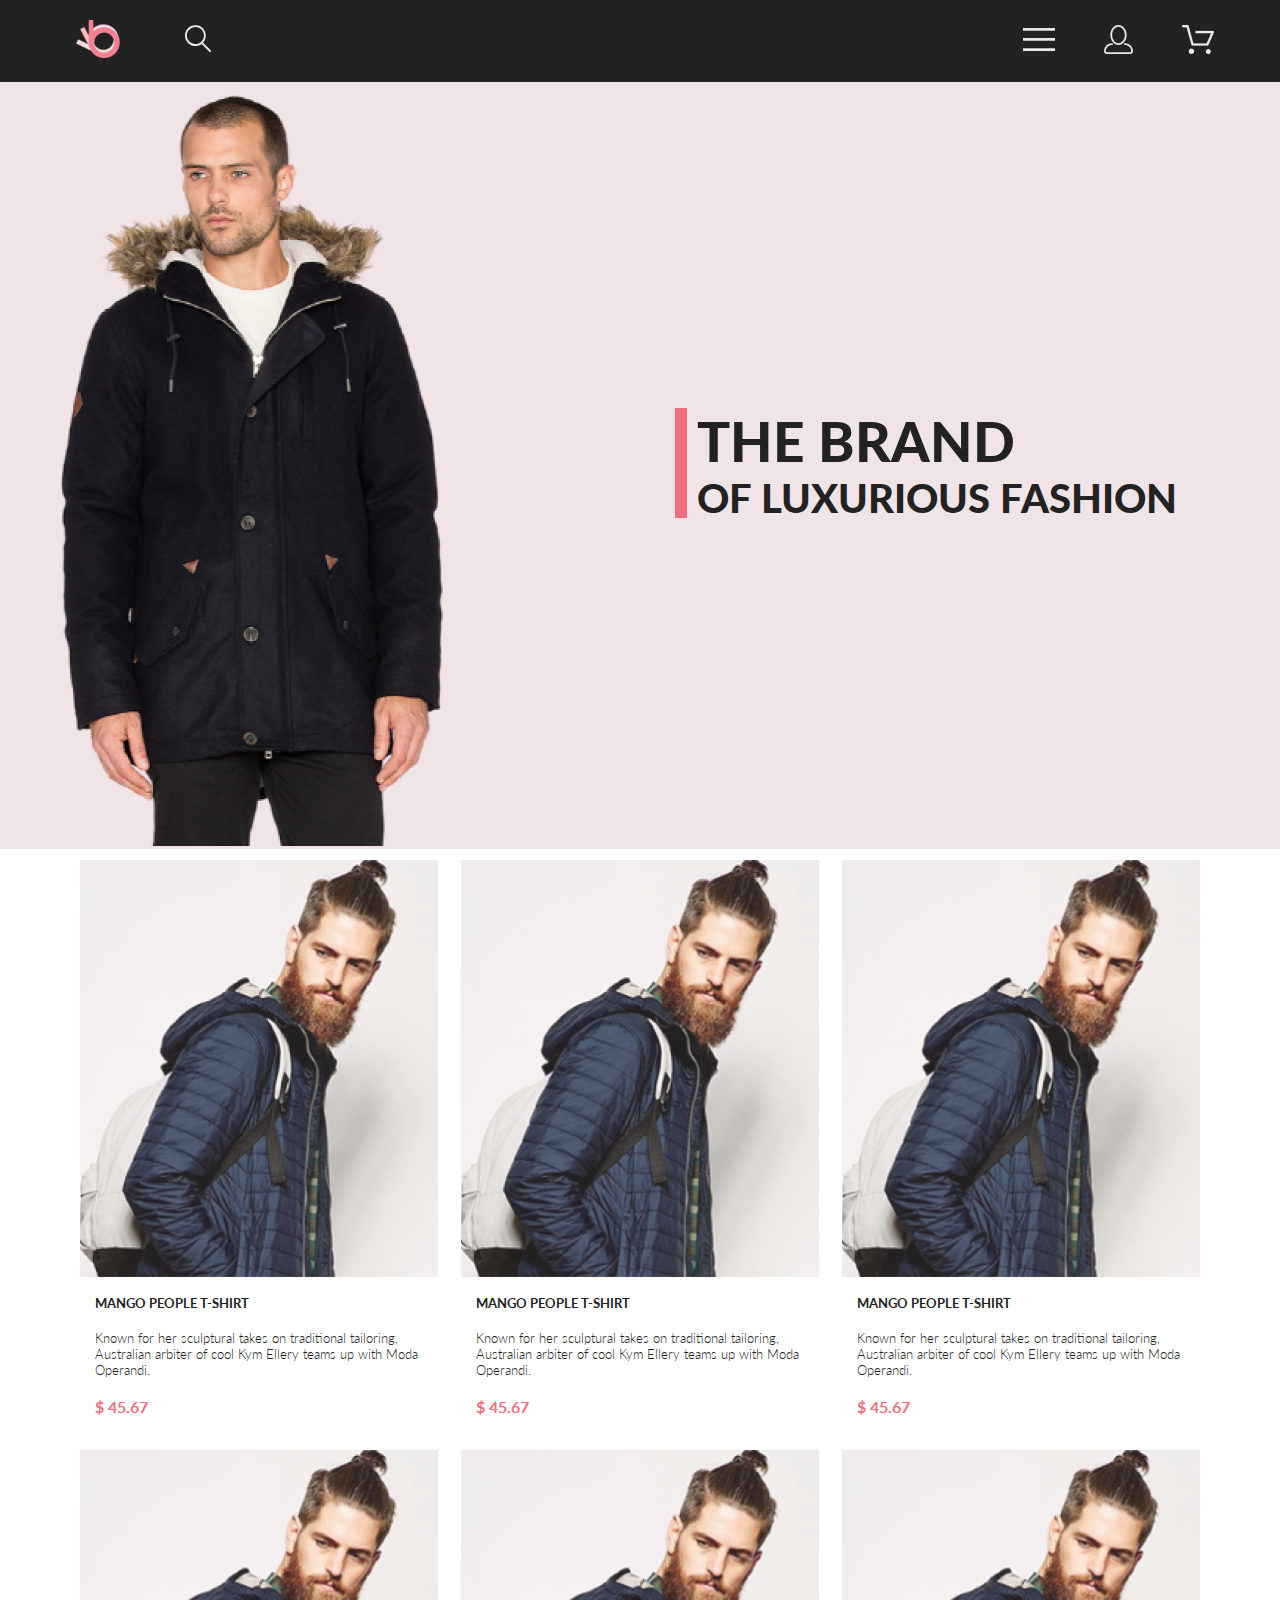
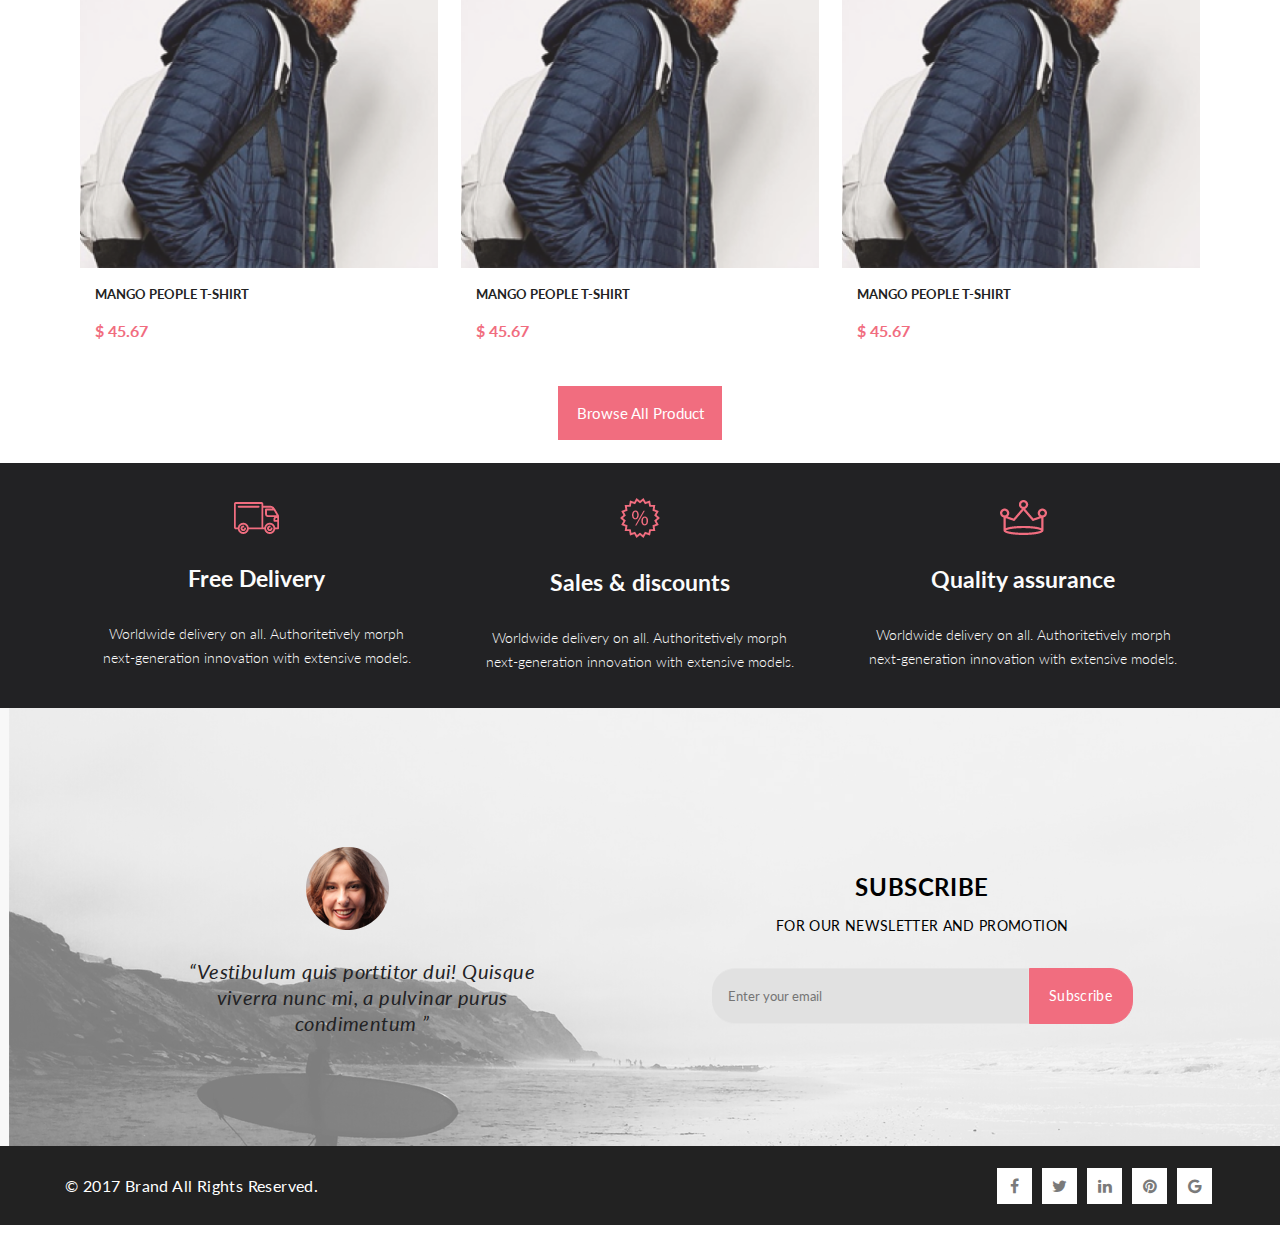
<file: adap/aindex.html>
<!DOCTYPE html>
<html lang="en">

<head>
    <meta charset="UTF-8">
    <meta http-equiv="X-UA-Compatible" content="IE=edge">
    <meta name="viewport" content="width=device-width, initial-scale=1.0">
    <title>Home page</title>
    <link href='http://fonts.googleapis.com/css?family=Lato:wght@300;400;700;900&subset=latin,latin-ext'
        rel='stylesheet' type='text/css'>
    <link rel="stylesheet" href="https://cdnjs.cloudflare.com/ajax/libs/font-awesome/4.7.0/css/font-awesome.min.css">
    <link rel="stylesheet" href="style.css">

</head>

<body>
    <div class="header">
        <div class="container">
            <div class="header_row">
                <div class="col1">
                    <a class="logoimg pict" href="#">
                        <img src="img/logo.svg" alt="logo">
                    </a>
                    <a class="magnifying pict" href="#"><img src="img/magnif.svg" alt="search"></a>
                </div>
                <div class="col2">
                    <a href="#">
                        <img class="pict" src="img/ham.svg" alt="ham">
                    </a>
                    <a href="#">
                        <img class="pict pers" src="img/pers.svg" alt="person">
                    </a>
                    <a href="#">
                        <img class="pict cart" src="img/cart.png" alt="cart">
                    </a>
                </div>
            </div>
        </div>
    </div>
    <div class="content">
        <div class="banner container">
            <div class="bannerpic">
                <img class="bannerm" src="img/bannerm.png" alt="man">
            </div>
            <div class="banner_container">
                <div class="rectangle"></div>
                <div class="text_container">
                    <span class="brand_text_banner">the brand <br> </span><span></span>of luxurious <span
                        class="fashion_text">fashion</span>
                </div>
            </div>
        </div>
    </div>
    <div class="featured container">
        <div class="featured_item">
            <a class="image_featured" href="#">
                <img class="image_item" src="img/fitem1.png" alt="item1">
                <div class="featured_name_price">
                    <p class="featured_item_text">Mango People T-shirt</p>
                    <p class="featured_item_text small">Known for her sculptural takes on traditional tailoring,
                        Australian arbiter of cool Kym Ellery
                        teams up with Moda
                        Operandi.</p>
                    <p class="featured_item_price">$ 45.67</p>
                </div>
            </a>
            <div class="to_cart">
                <a class="button_to_cart" href="#">
                    <img src="img/Cart_white.png" alt="cart_white">
                    <p class="to_cart_text">Add to Cart</p>
                </a>
            </div>
        </div>
        <div class="featured_item">
            <a class="image_featured" href="#">
                <img class="image_item" src="img/fitem1.png" alt="item1">
                <div class="featured_name_price">
                    <p class="featured_item_text">Mango People T-shirt</p>
                    <p class="featured_item_text small">Known for her sculptural takes on traditional tailoring,
                        Australian arbiter of cool Kym Ellery
                        teams up with Moda
                        Operandi.</p>
                    <p class="featured_item_price">$ 45.67</p>
                </div>
            </a>
            <div class="to_cart">
                <a class="button_to_cart" href="#">
                    <img src="img/Cart_white.png" alt="cart_white">
                    <p class="to_cart_text">Add to Cart</p>
                </a>
            </div>
        </div>
        <div class="featured_item">
            <a class="image_featured" href="#">
                <img class="image_item" src="img/fitem1.png" alt="item1">
                <div class="featured_name_price">
                    <p class="featured_item_text">Mango People T-shirt</p>
                    <p class="featured_item_text small">Known for her sculptural takes on traditional tailoring,
                        Australian arbiter of cool Kym Ellery
                        teams up with Moda
                        Operandi.</p>
                    <p class="featured_item_price">$ 45.67</p>
                </div>
            </a>
            <div class="to_cart">
                <a class="button_to_cart" href="#">
                    <img src="img/Cart_white.png" alt="cart_white">
                    <p class="to_cart_text">Add to Cart</p>
                </a>
            </div>
        </div>
        <div class="featured_item">
            <a class="image_featured" href="#">
                <img class="image_item" src="img/fitem1.png" alt="item1">
                <div class="featured_name_price">
                    <p class="featured_item_text">Mango People T-shirt</p>
                    <p class="featured_item_price">$ 45.67</p>
                </div>
            </a>
            <div class="to_cart">
                <a class="button_to_cart" href="#">
                    <img src="img/Cart_white.png" alt="cart_white">
                    <p class="to_cart_text">Add to Cart</p>
                </a>
            </div>
        </div>
        <div class="featured_item">
            <a class="image_featured" href="#">
                <img class="image_item" src="img/fitem1.png" alt="item1">
                <div class="featured_name_price">
                    <p class="featured_item_text">Mango People T-shirt</p>
                    <p class="featured_item_price">$ 45.67</p>
                </div>
            </a>
            <div class="to_cart">
                <a class="button_to_cart" href="#">
                    <img src="img/Cart_white.png" alt="cart_white">
                    <p class="to_cart_text">Add to Cart</p>
                </a>
            </div>
        </div>
        <div class="featured_item">
            <a class="image_featured" href="#">
                <img class="image_item" src="img/fitem1.png" alt="item1">
                <div class="featured_name_price">
                    <p class="featured_item_text">Mango People T-shirt</p>
                    <p class="featured_item_price">$ 45.67</p>
                </div>
            </a>
            <div class="to_cart">
                <a class="button_to_cart" href="#">
                    <img src="img/Cart_white.png" alt="cart_white">
                    <p class="to_cart_text">Add to Cart</p>
                </a>
            </div>
        </div>
        <div class="button_browse_container">
            <a class="browse_all" href="#">Browse All Product</a>
        </div>
    </div>
    <div class="footer_area">
        <div class="black_banner">
            <div class="product_page_align container">
                <div class="product_with_pic">
                    <img class="product_icon1" src="img/car.png" alt="car">
                    <section class="product_item_text">
                        <h3 class="product_header">Free Delivery</h3>
                        <p class="product_text_banner">Worldwide delivery on all. Authoritetively morph
                            next-generation
                            innovation with extensive
                            models.
                        </p>
                    </section>
                </div>
                <div class="product_with_pic">
                    <img class="product_icon2" src="img/Percents.png" alt="car">
                    <section class="product_item_text">
                        <h3 class="product_header">Sales & discounts</h3>
                        <p class="product_text_banner">Worldwide delivery on all. Authoritetively morph
                            next-generation
                            innovation with extensive
                            models.
                        </p>
                    </section>
                </div>
                <div class="product_with_pic">
                    <img class="banner_item_icon3" src="img/crown.png" alt="car">
                    <section class="product_item_text">
                        <h3 class="product_header">Quality assurance</h3>
                        <p class="product_text_banner">Worldwide delivery on all. Authoritetively morph
                            next-generation
                            innovation with extensive
                            models.
                        </p>
                    </section>
                </div>

            </div>
        </div>
        <div class="banner_foot">
            <div class="banner_foot_box container">
                <figure class="column1">
                    <img class="column1_pic" src="img/ladyface.png" alt="car">
                    <figcaption class="col1_box">
                        <p class="col1_box_it">“Vestibulum quis porttitor dui! Quisque viverra nunc mi,
                            a pulvinar purus condimentum ”
                        </p>
                    </figcaption>
                </figure>
                <div class="column2">
                    <div class="column2_text">
                        <h3 class="text_header_subscribe">Subscribe</h3>
                        <p>FOR OUR NEWSLETTER AND PROMOTION</p>
                    </div>
                    <div class="input_box">
                        <input class="input_bottom" type="email" placeholder="Enter your email"><button
                            class="input_bottom_button">Subscribe</button>
                    </div>
                </div>
            </div>
        </div>
        <div class="footer_last">
            <div class="foot_box container">
                <div class="copyright">
                    © 2017 Brand All Rights Reserved.
                </div>
                <div class="social_netw">
                    <a href="#" class="fa fa-facebook"></a>
                    <a href="#" class="fa fa-twitter"></a>
                    <a href="#" class="fa fa-linkedin"></a>
                    <a href="#" class="fa fa-pinterest"></a>
                    <a href="#" class="fa fa-google"></a>
                </div>
            </div>
        </div>
    </div>
</body>

</html>
</file>
<file: adap/style.css>
* {
  font-family: "Lato", sans-serif;
  margin: 0;
  padding: 0;
  -webkit-text-decoration-color: none;
          text-decoration-color: none;
  text-decoration: none;
  outline: none;
  list-style-type: none;
}

.a {
  text-decoration: none;
}

.container {
  max-width: 1150px;
  margin: 0 auto;
}

.header .container .header_row, .header .container .header_row .col1, .header .container .header_row .col2, .content .banner {
  display: -webkit-box;
  display: -ms-flexbox;
  display: flex;
  -webkit-box-pack: justify;
      -ms-flex-pack: justify;
          justify-content: space-between;
  -webkit-box-align: center;
      -ms-flex-align: center;
          align-items: center;
}

.header {
  max-width: 1600px;
  margin: 0 auto;
  background-color: #222222;
  padding: 1%;
  -webkit-box-sizing: border-box;
          box-sizing: border-box;
}

.header .container {
  max-width: 1142px;
  margin: 0 auto;
}

.header .container .header_row {
  -ms-flex-wrap: wrap;
      flex-wrap: wrap;
}

.header .container .header_row .col1 {
  -webkit-box-flex: 0.08;
      -ms-flex-positive: 0.08;
          flex-grow: 0.08;
}

.header .container .header_row .col1 .pict {
  padding: 5%;
}

.header .container .header_row .col2 {
  -webkit-box-flex: 0.1;
      -ms-flex-positive: 0.1;
          flex-grow: 0.1;
}

.header .container .header_row .col2 .pict {
  padding: 10%;
}

.content {
  max-width: 1600px;
  margin: 0 auto;
  background-color: #f1e4e6;
}

.content .banner .bannerpic {
  margin-left: -20%;
  -webkit-box-flex: 1;
      -ms-flex-positive: 1;
          flex-grow: 1;
}

.content .banner .bannerpic .banner {
  width: 100%;
  height: auto;
}

.content .banner .banner_container {
  display: -webkit-box;
  display: -ms-flexbox;
  display: flex;
  -webkit-box-flex: 1;
      -ms-flex-positive: 1;
          flex-grow: 1;
}

.content .banner .banner_container .rectangle {
  padding-top: 10px;
  content: "";
  width: 12px;
  height: 100px;
  margin-right: 10px;
  background-color: #f16d7f;
}

.content .banner .banner_container .text_container {
  color: #222222;
  font-size: 40px;
  font-weight: 900;
  text-align: left;
  text-transform: uppercase;
  display: inline-block;
}

.content .banner .banner_container .brand_text_banner {
  color: #222222;
  font-weight: 900;
  text-align: left;
  text-transform: uppercase;
  font-size: 55px;
}

.featured {
  display: -webkit-box;
  display: -ms-flexbox;
  display: flex;
  -ms-flex-wrap: wrap;
      flex-wrap: wrap;
  -webkit-box-pack: center;
      -ms-flex-pack: center;
          justify-content: center;
}

.featured .featured_item {
  width: 357.82667px;
  margin: 1%;
  position: relative;
}

.featured .featured_item .image_featured {
  display: block;
}

.featured .featured_item .image_featured .image_item {
  width: 100%;
  height: 100%;
}

.featured .featured_item .featured_name_price {
  padding: 15px;
}

.featured .featured_item .featured_name_price .featured_item_text {
  height: 11px;
  color: #222222;
  font-size: 13px;
  font-weight: 700;
  text-align: left;
  text-transform: uppercase;
  margin-bottom: 19px;
  height: -webkit-fit-content;
  height: -moz-fit-content;
  height: fit-content;
}

.featured .featured_item .featured_name_price .small {
  font-size: 13px;
  font-weight: 300;
  text-transform: none;
}

.featured .featured_item .featured_name_price .featured_item_price {
  height: 15px;
  color: #f16d7f;
  font-size: 16px;
  font-weight: 700;
  text-align: left;
  text-transform: uppercase;
}

.featured .featured_item .to_cart {
  display: -webkit-box;
  display: -ms-flexbox;
  display: flex;
  -webkit-box-pack: center;
      -ms-flex-pack: center;
          justify-content: center;
  width: 100%;
}

.featured .featured_item .to_cart .button_to_cart {
  display: none;
  -webkit-box-align: center;
      -ms-flex-align: center;
          align-items: center;
  position: absolute;
  top: 33%;
  border: 1px solid #ffffff;
  padding: 7px;
}

.featured .featured_item .to_cart .to_cart_text {
  margin-left: 7px;
  text-align: center;
  font-size: 13px;
  font-weight: 400;
  color: #ffffff;
}

.featured .featured_item .to_cart:hover .button_to_cart {
  -webkit-box-shadow: 0 0 5px #ffffff;
          box-shadow: 0 0 5px #ffffff;
}

.featured .featured_item:hover {
  -webkit-box-shadow: 0 5px 8px rgba(0, 0, 0, 0.16);
          box-shadow: 0 5px 8px rgba(0, 0, 0, 0.16);
}

.featured .featured_item:hover .image_item {
  -webkit-filter: brightness(50%);
          filter: brightness(50%);
}

.featured .featured_item:hover .button_to_cart {
  display: -webkit-box;
  display: -ms-flexbox;
  display: flex;
}

.button_browse_container {
  margin: 3%;
  text-align: center;
  display: block;
  width: 50%;
}

.button_browse_container .browse_all {
  padding: 3%;
  background-color: #f16d7f;
  border: 1px solid transparent;
  color: #ffffff;
  font-size: 15px;
  font-weight: 400;
  line-height: 32px;
}

.button_browse_container .browse_all:hover {
  background-color: #fff;
  color: #f16d7f;
  border: 1px solid #f16d7f;
}

.black_banner {
  max-width: 1600px;
  background-color: #222224;
  margin: 0 auto;
}

.black_banner .product_page_align {
  display: -webkit-box;
  display: -ms-flexbox;
  display: flex;
  -ms-flex-pack: distribute;
      justify-content: space-around;
  -webkit-box-align: center;
      -ms-flex-align: center;
          align-items: center;
}

.black_banner .product_page_align .product_with_pic {
  width: 533.33333px;
  display: -webkit-box;
  display: -ms-flexbox;
  display: flex;
  -webkit-box-orient: vertical;
  -webkit-box-direction: normal;
      -ms-flex-direction: column;
          flex-direction: column;
  -webkit-box-align: center;
      -ms-flex-align: center;
          align-items: center;
  -webkit-box-pack: center;
      -ms-flex-pack: center;
          justify-content: center;
  padding: 3%;
}

.black_banner .product_page_align .product_with_pic .product_item_text {
  color: #fbfbfb;
  font-size: 20px;
  font-weight: 700;
  text-align: center;
}

.black_banner .product_page_align .product_with_pic .product_text_banner {
  color: #fbfbfb;
  font-size: 14px;
  font-weight: 300;
  line-height: 23.95px;
  text-align: center;
}

.black_banner .product_page_align .product_with_pic .product_header {
  display: block;
  padding: 30px;
}

.banner_foot {
  max-width: 1600px;
  margin: 0 auto;
  background-size: cover;
  background-image: url(img/grey_surf.png);
  background-repeat: no-repeat;
}

.banner_foot .banner_foot_box {
  display: -webkit-box;
  display: -ms-flexbox;
  display: flex;
  height: 438px;
}

.banner_foot .banner_foot_box .column1 {
  -webkit-box-pack: center;
      -ms-flex-pack: center;
          justify-content: center;
  display: -webkit-box;
  display: -ms-flexbox;
  display: flex;
  -webkit-box-orient: vertical;
  -webkit-box-direction: normal;
      -ms-flex-direction: column;
          flex-direction: column;
  -webkit-box-align: center;
      -ms-flex-align: center;
          align-items: center;
  -webkit-box-flex: 0.9;
      -ms-flex-positive: 0.9;
          flex-grow: 0.9;
}

.banner_foot .banner_foot_box .column1 .column1_pic {
  width: 83px;
  height: 83px;
  padding: 5%;
}

.banner_foot .banner_foot_box .column1 .col1_box_it {
  color: #222224;
  font-size: 20px;
  font-style: italic;
  line-height: 26px;
  text-align: center;
  letter-spacing: 0.4px;
  margin-left: 30px;
  max-width: 386px;
}

.banner_foot .banner_foot_box .column2 {
  display: -webkit-box;
  display: -ms-flexbox;
  display: flex;
  -webkit-box-pack: center;
      -ms-flex-pack: center;
          justify-content: center;
  -webkit-box-align: center;
      -ms-flex-align: center;
          align-items: center;
  -webkit-box-orient: vertical;
  -webkit-box-direction: normal;
      -ms-flex-direction: column;
          flex-direction: column;
  -webkit-box-flex: 1;
      -ms-flex-positive: 1;
          flex-grow: 1;
}

.banner_foot .banner_foot_box .column2 .column2_text {
  text-align: center;
  font-size: 14px;
  font-weight: 400;
  text-transform: uppercase;
  letter-spacing: 0.35px;
  line-height: 24px;
  padding: 5%;
}

.banner_foot .banner_foot_box .column2 .column2_text .text_header_subscribe {
  font-size: 24px;
  letter-spacing: 0.6px;
  line-height: 54px;
}

.banner_foot .banner_foot_box .column2 .input_box {
  display: -webkit-box;
  display: -ms-flexbox;
  display: flex;
  -webkit-box-pack: center;
      -ms-flex-pack: center;
          justify-content: center;
}

.banner_foot .banner_foot_box .column2 .input_box .input_bottom {
  width: 300px;
  border: 1px solid #e6e6e6;
  line-height: 32px;
  border-left: 0px;
  padding-left: 16px;
  border-radius: 23px 0 0 23px;
  background-color: #e1e1e1;
}

.banner_foot .banner_foot_box .column2 .input_box .input_bottom_button {
  width: 104px;
  color: #ffffff;
  border: 1px solid #f16d7f;
  font-size: 14px;
  font-weight: 400;
  line-height: 54px;
  text-align: center;
  letter-spacing: 0.35px;
  cursor: pointer;
  border-radius: 0 23px 23px 0;
  background-color: #f16d7f;
}

.banner_foot .banner_foot_box .column2 .input_box .input_bottom_button:hover {
  background-color: #fff;
  color: #f16d7f;
  border: 1px solid #f16d7f;
}

.footer_last {
  max-width: 1600px;
  margin: 0 auto;
  background-color: #222222;
}

.footer_last .foot_box {
  background-color: #222222;
  display: -webkit-box;
  display: -ms-flexbox;
  display: flex;
  -webkit-box-pack: justify;
      -ms-flex-pack: justify;
          justify-content: space-between;
  -webkit-box-align: center;
      -ms-flex-align: center;
          align-items: center;
  margin-bottom: 10px;
  height: 79px;
}

.footer_last .foot_box .copyright {
  width: 260px;
  color: #ffffff;
  font-size: 16px;
  font-weight: 400;
  line-height: 42px;
  letter-spacing: 0.4px;
}

.footer_last .foot_box .fa {
  width: 15px;
  font-size: 16px;
  text-align: center;
  text-decoration: none;
  margin: 3px;
}

.footer_last .foot_box .fa:hover {
  opacity: 0.7;
}

.footer_last .foot_box .fa-facebook,
.footer_last .foot_box .fa-linkedin,
.footer_last .foot_box .fa-pinterest,
.footer_last .foot_box .fa-google,
.footer_last .foot_box .fa-twitter {
  background-color: #ffffff;
  color: #7a7a7a;
  padding: 10px;
}

.footer_last .foot_box .fa-twitter:hover,
.footer_last .foot_box .fa-facebook:hover,
.footer_last .foot_box .fa-linkedin:hover,
.footer_last .foot_box .fa-pinterest:hover,
.footer_last .foot_box .fa-google:hover {
  background-color: #f16d7f;
  color: #ffffff;
}

@media (max-width: 375px) {
  .header .container .header_row, .header .container .header_row .col1, .header .container .header_row .col2, .content .banner {
    display: -webkit-box;
    display: -ms-flexbox;
    display: flex;
    -webkit-box-pack: justify;
        -ms-flex-pack: justify;
            justify-content: space-between;
    -webkit-box-align: center;
        -ms-flex-align: center;
            align-items: center;
  }
  .header {
    margin: 0 auto;
    background-color: #222222;
  }
  .header .container {
    margin: 0 auto;
  }
  .header .container .header_row {
    -ms-flex-wrap: wrap;
        flex-wrap: wrap;
  }
  .header .container .header_row .col1 {
    -webkit-box-flex: 0.08;
        -ms-flex-positive: 0.08;
            flex-grow: 0.08;
  }
  .header .container .header_row .col1 .pict {
    padding: 5%;
  }
  .header .container .header_row .col2 {
    -webkit-box-pack: center;
        -ms-flex-pack: center;
            justify-content: center;
    -webkit-box-flex: 0.1;
        -ms-flex-positive: 0.1;
            flex-grow: 0.1;
  }
  .header .container .header_row .col2 .pict {
    padding: 10%;
  }
  .header .container .header_row .col2 .pers {
    display: none;
  }
  .header .container .header_row .col2 .cart {
    display: none;
  }
  .content {
    margin: 0 auto;
    background-color: #f1e4e6;
  }
  .content .banner {
    min-height: 363px;
  }
  .content .banner .bannerpic {
    display: none;
  }
  .content .banner .banner_container {
    display: -webkit-box;
    display: -ms-flexbox;
    display: flex;
  }
  .content .banner .banner_container .rectangle {
    padding-top: 10px;
    content: "";
    width: 12px;
    height: 61px;
    margin-left: 50px;
    background-color: #f16d7f;
  }
  .content .banner .banner_container .text_container {
    color: #222222;
    font-size: 20px;
    font-weight: 900;
    text-align: left;
    text-transform: uppercase;
    display: inline-block;
  }
  .content .banner .banner_container .brand_text_banner {
    color: #222222;
    font-weight: 900;
    text-align: left;
    text-transform: uppercase;
    font-size: 38px;
  }
  .black_banner {
    background-color: #222224;
    margin: 0 auto;
    min-height: 600px;
  }
  .black_banner .product_page_align {
    display: -webkit-box;
    display: -ms-flexbox;
    display: flex;
    -webkit-box-pack: justify;
        -ms-flex-pack: justify;
            justify-content: space-between;
    -webkit-box-align: center;
        -ms-flex-align: center;
            align-items: center;
    -webkit-box-orient: vertical;
    -webkit-box-direction: normal;
        -ms-flex-direction: column;
            flex-direction: column;
  }
  .black_banner .product_page_align .product_with_pic {
    width: 375px;
  }
  .banner_foot_box {
    display: -webkit-box;
    display: -ms-flexbox;
    display: flex;
    height: 438px;
  }
  .banner_foot_box .column1 {
    -webkit-box-pack: center;
        -ms-flex-pack: center;
            justify-content: center;
    display: -webkit-box;
    display: -ms-flexbox;
    display: flex;
    -webkit-box-orient: vertical;
    -webkit-box-direction: normal;
        -ms-flex-direction: column;
            flex-direction: column;
    -webkit-box-align: center;
        -ms-flex-align: center;
            align-items: center;
    -webkit-box-flex: 0.9;
        -ms-flex-positive: 0.9;
            flex-grow: 0.9;
  }
  .banner_foot_box .column1 .column1_pic {
    width: 83px;
    height: 83px;
    padding: 5%;
  }
  .banner_foot_box .column2 {
    -webkit-box-flex: 1;
        -ms-flex-positive: 1;
            flex-grow: 1;
  }
  .banner_foot_box .column2 .column2_text {
    padding: 5%;
  }
  .banner_foot_box .column2 .input_box {
    width: 80%;
  }
  .footer_last {
    padding: 1%;
  }
  .footer_last .foot_box {
    -webkit-box-orient: vertical;
    -webkit-box-direction: reverse;
        -ms-flex-direction: column-reverse;
            flex-direction: column-reverse;
    height: 79px;
  }
}

@media (max-width: 768px) {
  .header .container .header_row, .header .container .header_row .col1, .header .container .header_row .col2, .content .banner {
    display: -webkit-box;
    display: -ms-flexbox;
    display: flex;
    -webkit-box-pack: justify;
        -ms-flex-pack: justify;
            justify-content: space-between;
    -webkit-box-align: center;
        -ms-flex-align: center;
            align-items: center;
  }
  .header {
    margin: 0 auto;
    background-color: #222222;
  }
  .header .container {
    margin: 0 auto;
  }
  .header .container .header_row {
    -ms-flex-wrap: wrap;
        flex-wrap: wrap;
  }
  .header .container .header_row .col1 {
    -webkit-box-flex: 0.08;
        -ms-flex-positive: 0.08;
            flex-grow: 0.08;
  }
  .header .container .header_row .col1 .pict {
    padding: 5%;
  }
  .header .container .header_row .col2 {
    -ms-flex-pack: distribute;
        justify-content: space-around;
    -webkit-box-flex: 0.1;
        -ms-flex-positive: 0.1;
            flex-grow: 0.1;
  }
  .header .container .header_row .col2 .pict {
    padding: 10%;
  }
  .content {
    margin: 0 auto;
    background-color: #f1e4e6;
  }
  .content .banner {
    -ms-flex-pack: distribute;
        justify-content: space-around;
  }
  .content .banner .bannerpic {
    -webkit-box-flex: 1;
        -ms-flex-positive: 1;
            flex-grow: 1;
    margin-left: 0px;
  }
  .content .banner .bannerpic .bannerm {
    height: 376px;
  }
  .content .banner .banner_container {
    display: -webkit-box;
    display: -ms-flexbox;
    display: flex;
  }
  .content .banner .banner_container .rectangle {
    padding-top: 10px;
    content: "";
    width: 12px;
    height: 61px;
    margin-left: 50px;
  }
  .content .banner .banner_container .text_container {
    font-size: 20px;
  }
  .content .banner .banner_container .brand_text_banner {
    font-size: 38px;
  }
  .black_banner {
    min-height: 600px;
  }
  .black_banner .product_page_align {
    display: -webkit-box;
    display: -ms-flexbox;
    display: flex;
    -webkit-box-pack: justify;
        -ms-flex-pack: justify;
            justify-content: space-between;
    -webkit-box-align: center;
        -ms-flex-align: center;
            align-items: center;
    -webkit-box-orient: vertical;
    -webkit-box-direction: normal;
        -ms-flex-direction: column;
            flex-direction: column;
  }
  .banner_foot {
    background-color: #d8d8d8;
  }
  .banner_foot .banner_foot_box {
    display: -webkit-box;
    display: -ms-flexbox;
    display: flex;
    min-height: 600px;
    -webkit-box-orient: vertical;
    -webkit-box-direction: normal;
        -ms-flex-direction: column;
            flex-direction: column;
  }
  .footer_last .foot_box {
    margin-bottom: 0px;
    min-height: 79px;
    padding: 1%;
  }
}
/*# sourceMappingURL=style.css.map */
</file>
